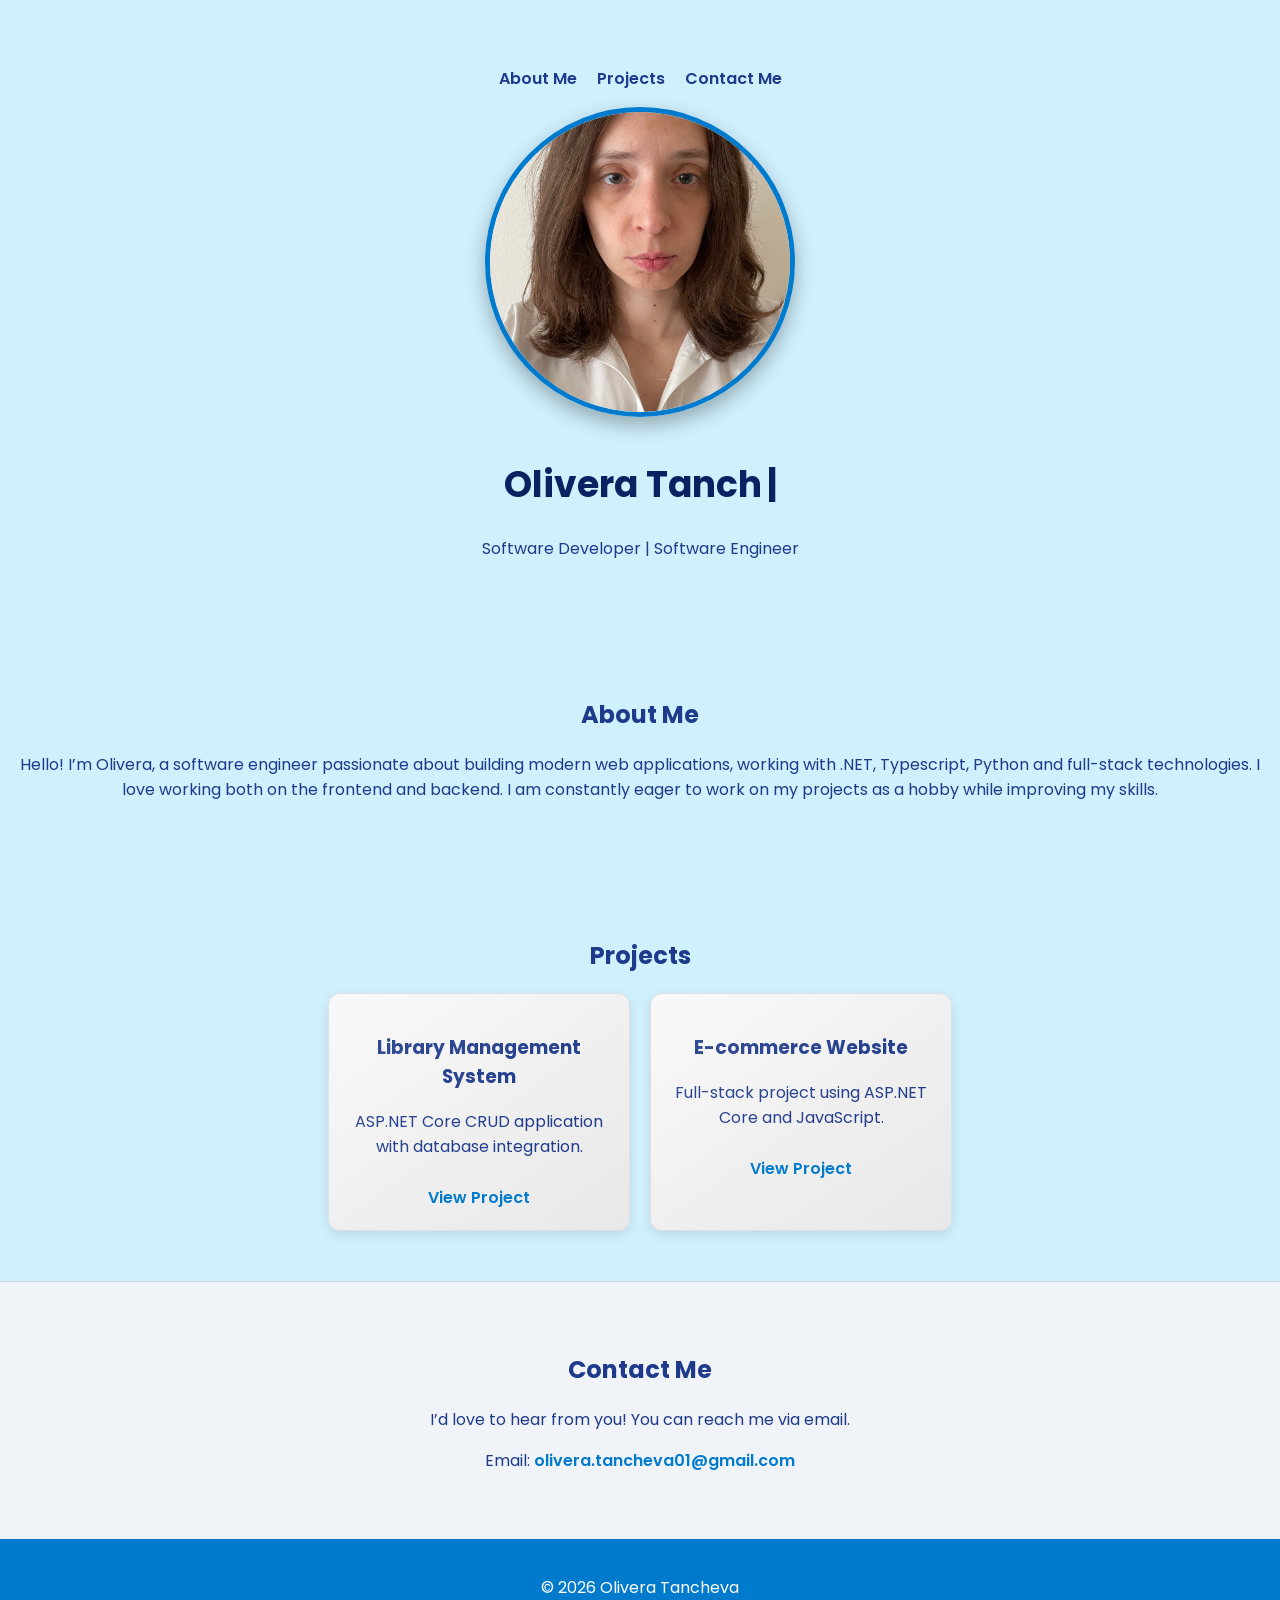
<file: index.html>
<!DOCTYPE html>
<html lang="en">
<head>
  <meta charset="UTF-8">
  <meta name="viewport" content="width=device-width, initial-scale=1.0">
  <title>Olivera Tancheva | Portfolio</title>

  <!-- Font -->
  <link href="https://fonts.googleapis.com/css2?family=Poppins:wght@400;600&display=swap" rel="stylesheet">

  <link rel="stylesheet" href="style.css">
</head>

<body>
  <header>
  <nav>
    <ul>
      <nav>
  <ul>
    <li><a href="#about">About Me</a></li>
    <li><a href="#projects">Projects</a></li>
    <li><a href="#contact">Contact Me</a></li> <!-- New link -->
  </ul>
</nav>
    </ul>
  </nav>

  <!-- Profile Image -->
  <div class="profile-image-container">
    <img src="images/profile.jpeg" alt="Olivera Tancheva" class="profile-image">
  </div>

  <!-- Typing Name -->
  <h1 id="typing-name"></h1>

  <p>Software Developer | Software Engineer</p>
</header>

  <section id="about">
    <h2>About Me</h2>
    <p>
      Hello! I’m Olivera, a software engineer passionate about building modern web applications,
      working with .NET, Typescript, Python and full-stack technologies. I love working both on the frontend and backend. I am constantly eager to work on my projects as a hobby while improving my skills.
    </p>
  </section>

  <section id="projects">
  <h2>Projects</h2>

  <div class="project-grid">
    <!-- Existing Projects -->
    <div class="project-card">
      <h3>Library Management System</h3>
      <p>ASP.NET Core CRUD application with database integration.</p>
      <a href="project/project1.html">View Project</a>
    </div>

    <div class="project-card">
      <h3>E-commerce Website</h3>
      <p>Full-stack project using ASP.NET Core and JavaScript.</p>
      <a href="project/project2.html">View Project</a>
    </div>
    <!-- commented out project -->
<!-- New Projects -->

<!--
<div class="project-card">
  <h3>Personal Developer Assistant</h3>
  <p>LLM-powered assistant that answers programming questions.</p>
  <a href="projects/project3.html">View Project</a>
</div>

<div class="project-card">
  <h3>Text Summarizer</h3>
  <p>Summarizes long articles or research papers with AI.</p>
  <a href="projects/project4.html">View Project</a>
</div>

<div class="project-card">
  <h3>Sentiment Analysis Tool</h3>
  <p>Analyzes reviews and gives contextual sentiment explanations.</p>
  <a href="projects/project5.html">View Project</a>
</div>

<div class="project-card">
  <h3>Email Draft Generator</h3>
  <p>Generates professional emails based on short instructions.</p>
  <a href="projects/project6.html">View Project</a>
</div>

<div class="project-card">
  <h3>Meeting Notes Summarizer</h3>
  <p>Summarizes raw meeting transcripts into action items.</p>
  <a href="projects/project7.html">View Project</a>
</div>

<div class="project-card">
  <h3>Code Refactoring Bot</h3>
  <p>Suggests improvements and docstrings for your code automatically.</p>
  <a href="projects/project8.html">View Project</a>
</div>

<div class="project-card">
  <h3>Document QA System</h3>
  <p>Answers questions from uploaded PDFs or documents.</p>
  <a href="projects/project9.html">View Project</a>
</div>

<div class="project-card">
  <h3>Story Generator</h3>
  <p>Creates stories or interactive fiction in different genres.</p>
  <a href="projects/project10.html">View Project</a>
</div>

<div class="project-card">
  <h3>Lyrics / Poem Writer</h3>
  <p>Generates lyrics or poems based on topic and mood.</p>
  <a href="projects/project11.html">View Project</a>
</div>

<div class="project-card">
  <h3>AI Dungeon Master</h3>
  <p>Dynamic tabletop RPG scenario generator powered by AI.</p>
  <a href="projects/project12.html">View Project</a>
</div>
-->
    
</section>

<section id="contact">
  <h2>Contact Me</h2>
  <p>
    I’d love to hear from you! You can reach me via email.
  </p>
  <p>Email: <a href="mailto:olivera.tancheva01@gmail.com">olivera.tancheva01@gmail.com</a></p>
 <!-- <p>LinkedIn: <a href="https://www.linkedin.com/in/olivera-tancheva" target="_blank">linkedin.com/in/olivera-tancheva</a></p>-->
</section>
  <footer>
    <p>© 2026 Olivera Tancheva</p>
  </footer>

  <script src="script.js"></script>
</body>
</html>
</file>
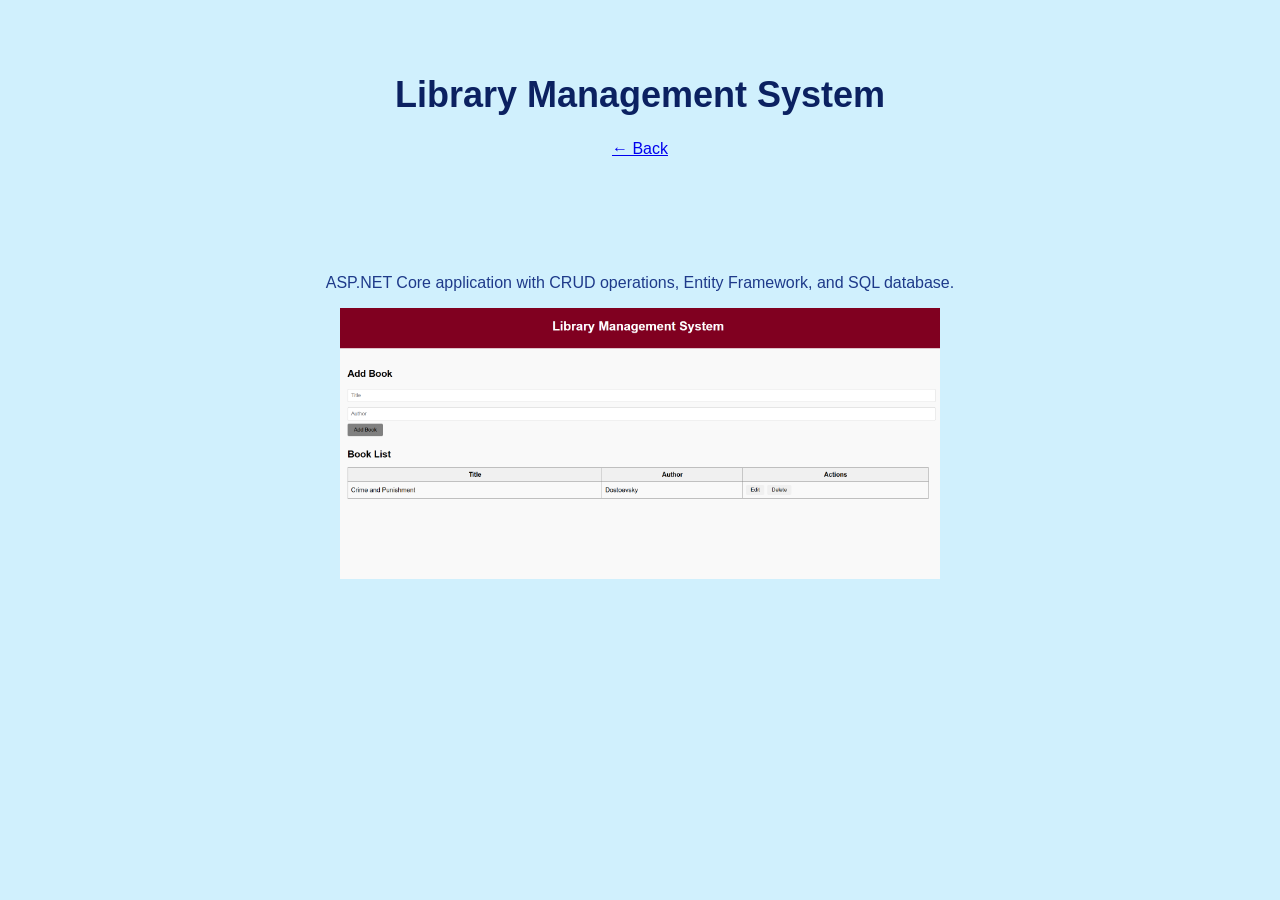
<file: project/project1.html>
<!DOCTYPE html>
<html lang="en">
<head>
  <meta charset="UTF-8">
  <title>Library Management System</title>
  <link rel="stylesheet" href="../style.css">
</head>

<body>
  <header>
    <h1>Library Management System</h1>
    <a href="../index.html">← Back</a>
  </header>

  <section>
    <p>
      ASP.NET Core application with CRUD operations, Entity Framework, and SQL database.
    </p>

    <img src="../images/library-project.png" alt="Library Management System Screenshot" width="600">
  </section>
</body>
</html>
</file>
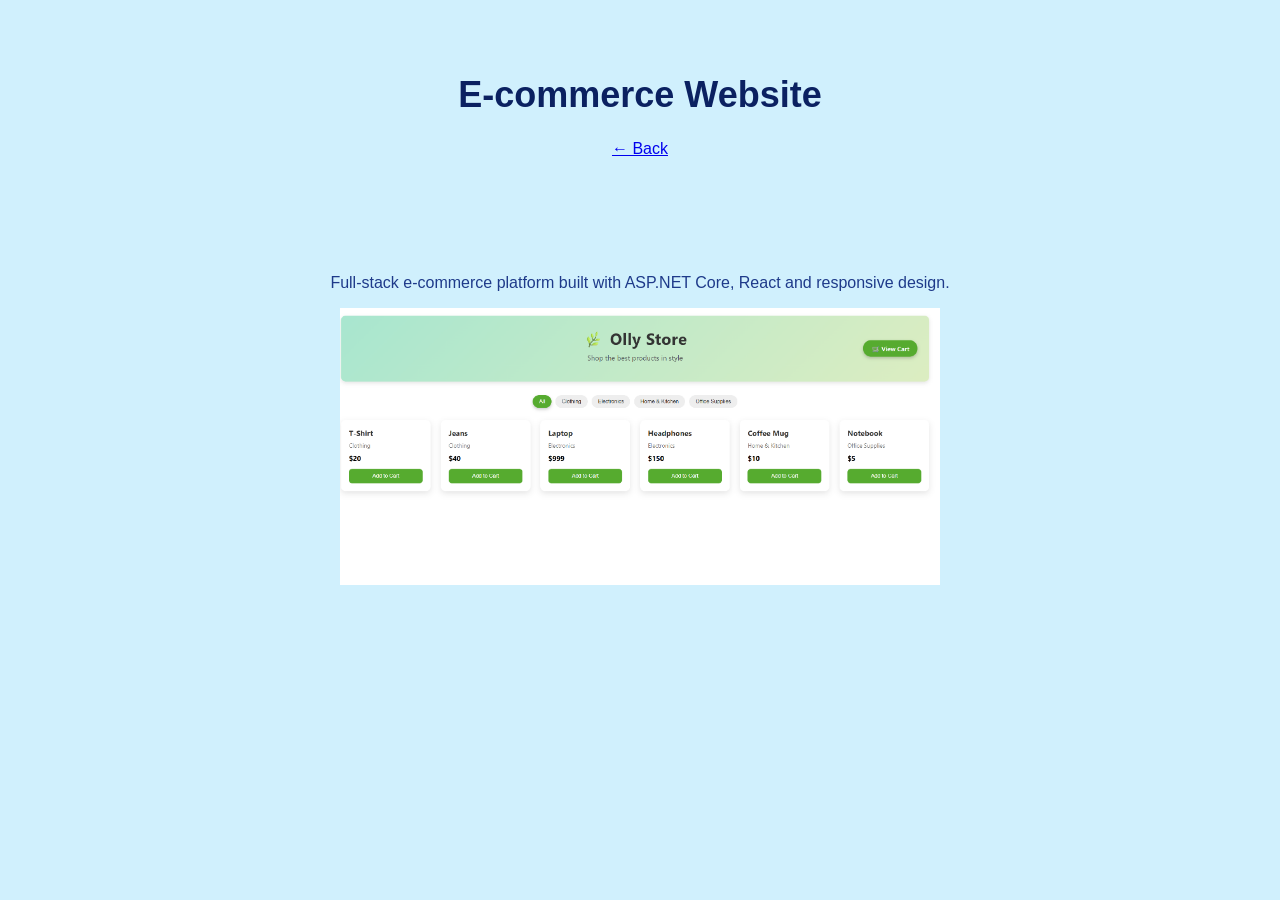
<file: project/project2.html>
<!DOCTYPE html>
<html lang="en">
<head>
  <meta charset="UTF-8">
  <title>E-commerce Website</title>
  <link rel="stylesheet" href="../style.css">
</head>

<body>
  <header>
    <h1>E-commerce Website</h1>
    <a href="../index.html">← Back</a>
  </header>

  <section>
    <p>
      Full-stack e-commerce platform built with ASP.NET Core, React and responsive design.
    </p>

    <img src="../images/ecommerce-project.png" alt="E-commerce Website Screenshot" width="600">
  </section>
</body>
</html>
</file>
<file: style.css>
body {
  margin: 0;
  font-family: 'Poppins', sans-serif;
  background-color: #d0f0fd; /* light sky blue */
  color: #1e3a8a;
}

/* Header */
header {
  text-align: center;
  padding: 50px 20px;
}

nav ul {
  list-style: none;
  display: flex;
  justify-content: center;
  gap: 20px;
  padding: 0;
}

nav a {
  text-decoration: none;
  color: #1e3a8a;
  font-weight: 600;
}

nav a:hover {
  color: #007acc;
}

/* Typing cursor */
#typing-name::after {
  content: "|";
  margin-left: 5px;
  animation: blink 1s infinite;
}

@keyframes blink {
  50% { opacity: 0; }
}

/* Sections */
section {
  padding: 50px 20px;
  text-align: center;
}

h1 {
  font-size: 36px;
  color: #0b2161;
}

h2 {
  margin-bottom: 20px;
}

/* Projects */
.project-grid {
  display: flex;
  justify-content: center;
  flex-wrap: wrap;
  gap: 20px;
}

/* Profile Image */
.profile-image-container {
  display: flex;
  justify-content: center;
  margin-bottom: 40px; /* space between image and name */
}

.profile-image {
  width: 300px;        /* much bigger */
  height: 300px;       /* keep square for perfect circle */
  border-radius: 50%;  /* circular shape */
  object-fit: cover;   /* maintain proportions */
  border: 5px solid #007acc; /* nice border matching theme */
  box-shadow: 0 8px 20px rgba(0,0,0,0.3); /* stronger shadow for pop */
}
card:hover {
  transform: translateY(-5px);
  box-shadow: 0 8px 20px rgba(0,0,0,0.25);
  background: linear-gradient(145deg, #f0f0f0, #d9d9d9); /* slightly brighter on hover */
}/* Projects - metallic style */
/* Projects - light metallic style */
/* Projects grid (flex wrap handles multiple cards) */
.project-grid {
  display: flex;
  justify-content: center;
  flex-wrap: wrap;
  gap: 20px;
}

/* Cards already have metallic style and hover */
.project-card {
  background: linear-gradient(145deg, #f8f8f8, #e8e8e8); /* light metallic */
  padding: 20px;
  border-radius: 12px;
  width: 260px;
  box-shadow: 0 4px 12px rgba(0,0,0,0.1);
  color: #1e3a8a;
  position: relative;
  overflow: hidden;
  border: 1px solid #e0e0e0;
  transition: transform 0.3s, box-shadow 0.3s;
}

.project-card:hover {
  transform: translateY(-5px);
  box-shadow: 0 6px 18px rgba(0,0,0,0.15);
}

.project-card::after {
  content: "";
  position: absolute;
  top: -50%;
  left: -50%;
  width: 200%;
  height: 200%;
  background: linear-gradient(120deg, rgba(255,255,255,0.2) 0%, rgba(255,255,255,0) 60%);
  transform: rotate(25deg);
  transition: transform 0.5s;
  pointer-events: none; /* allow clicks */
}

.project-card:hover::after {
  transform: rotate(25deg) translateX(50%);
}

.project-card a {
  display: inline-block;
  margin-top: 10px;
  text-decoration: none;
  color: #007acc; /* normal blue */
  font-weight: 600;
  transition: color 0.2s;
}

.project-card a:hover {
  color: #005fa3;
}

.project-card a:active {
  color: #003f6b; /* dark blue on click */
}

#contact {
  padding: 50px 20px;
  text-align: center;
  background-color: #f0f4f8; /* very light blue-grey for contrast */
  border-top: 1px solid #d0d0d0;
}

#contact a {
  color: #007acc;
  text-decoration: none;
  font-weight: 600;
}

#contact a:hover {
  color: #005fa3; /* dark blue on hover */
  text-decoration: underline;
}

/* Footer */
footer {
  background: #007acc;
  color: white;
  text-align: center;
  padding: 20px;
}
</file>
